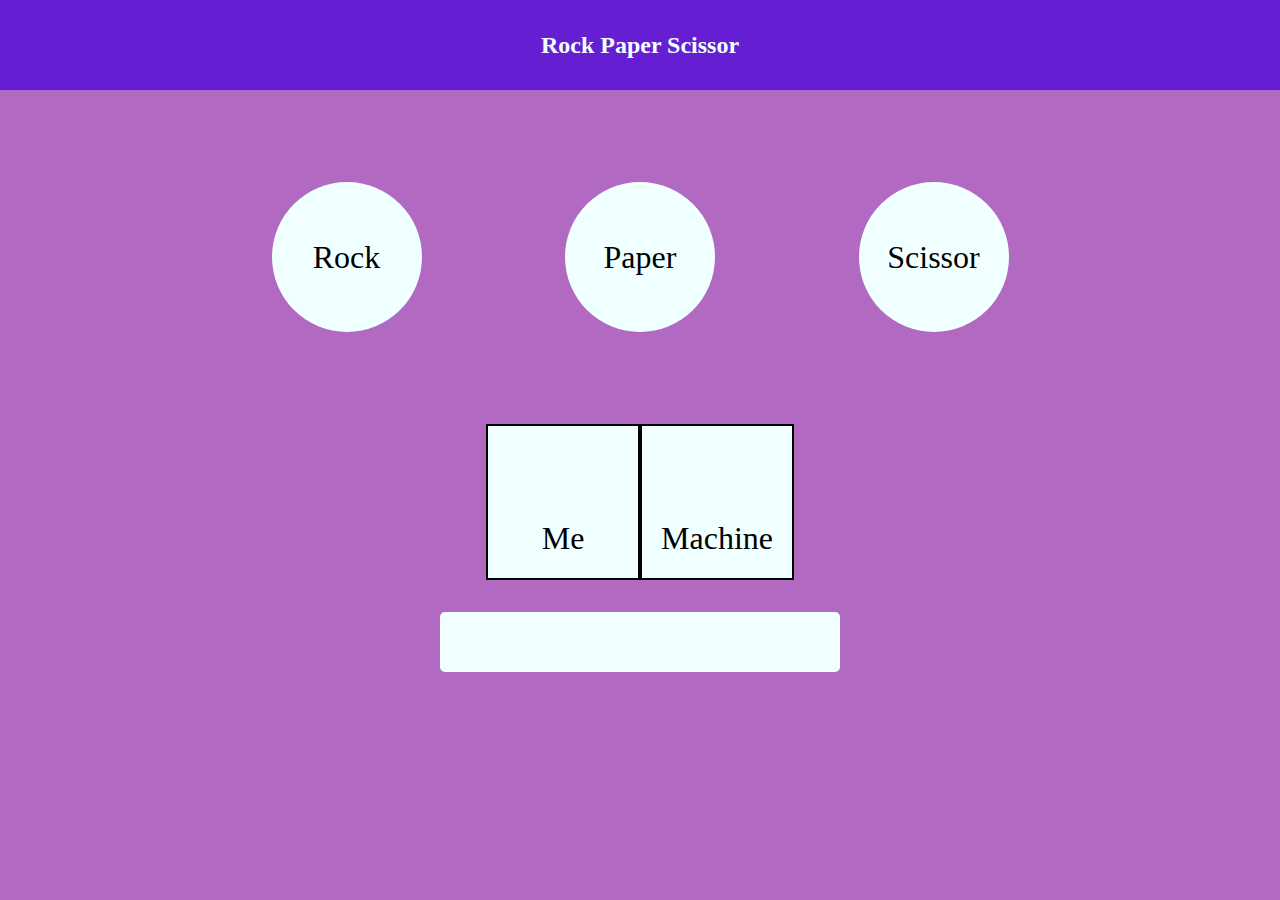
<file: smallJavascriptproject/Rock Paper Scissor/index.html>
<!DOCTYPE html>
<html lang="en">

<head>
    <meta charset="UTF-8">
    <meta name="viewport" content="width=device-width, initial-scale=1.0">
    <title>RockPaperScissor</title>
    <link rel="stylesheet" href="style1.css">
</head>

<body>
    <header>
        <h2>Rock Paper Scissor</h2>
    </header>
    <div class="main-container">
        <div class="round" id="rock">Rock</div>
        <div class="round" id="paper">Paper</div>
        <div class="round" id="scissor">Scissor</div>
    </div>
    <div class="score-board">
        <div class="score-block">
            <div class="score user-score"></div>
            <div class="score-person">Me</div>
        </div>
        <div class="score-block">
            <div class="score comp-score"></div>
            <div class="score-person">Machine</div>
        </div>
    </div>
    <div class="announcement">
    </div>
    <script src="game1.js"></script>
</body>

</html>
</file>
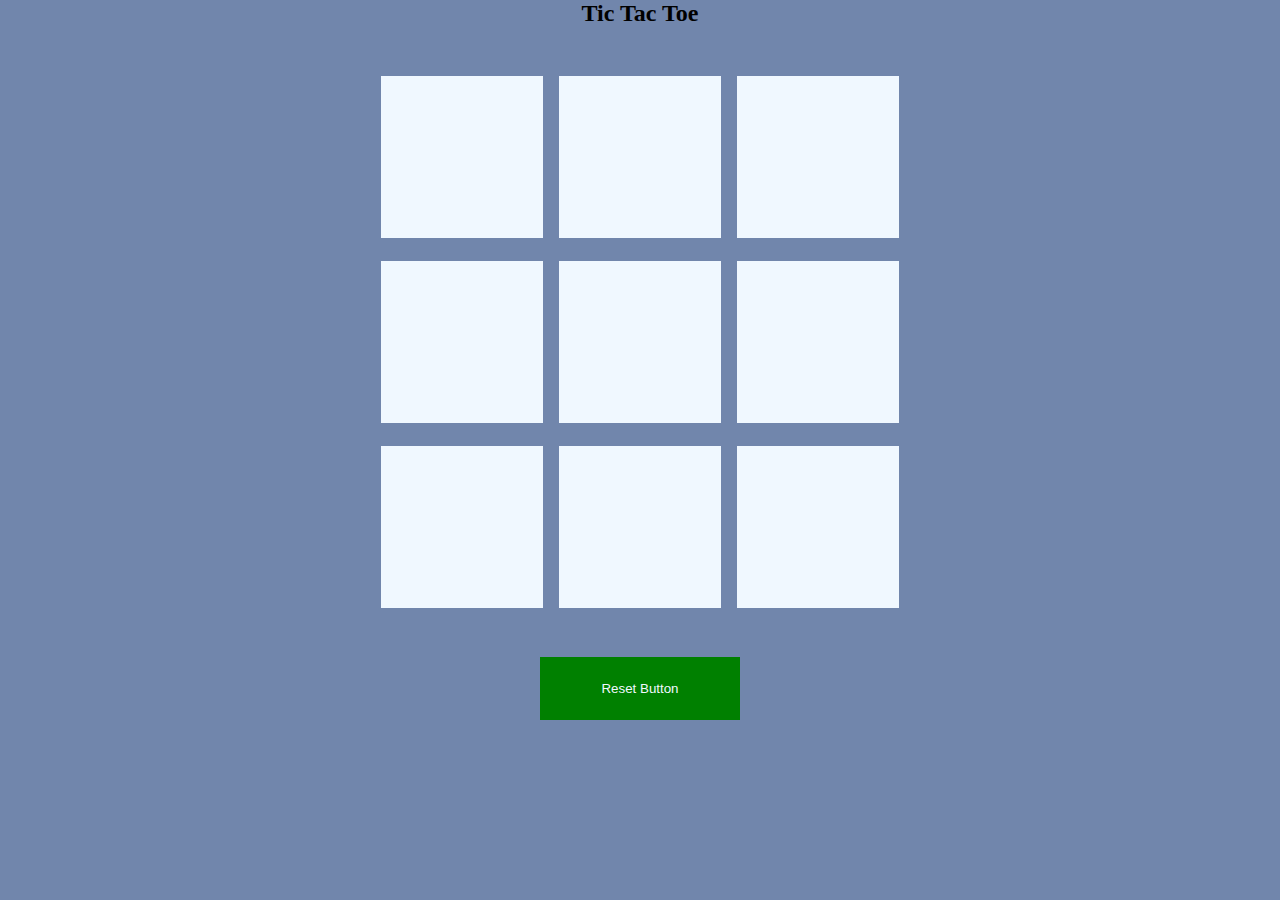
<file: smallJavascriptproject/Tic Tac Toe/index.html>
<!DOCTYPE html>
<html lang="en">
<head>
    <meta charset="UTF-8">
    <meta name="viewport" content="width=device-width, initial-scale=1.0">
    <title>Tic Tac Toe</title>
    <link rel="stylesheet" href="style.css">
</head>
<body>
    <h2>Tic Tac Toe</h2>
    <div class="show-container hide">
        <p class="msg">Winner</p>
        <button class="new-button">Start New Game</button>
    </div>
    <div class="main-container">
        <div class="main-box">
            <button class="box"></button>
            <button class="box"></button>
            <button class="box"></button>
            <button class="box"></button>
            <button class="box"></button>
            <button class="box"></button>
            <button class="box"></button>
            <button class="box"></button>
            <button class="box"></button>
        </div>
    </div>
    <button class="reset">Reset Button</button>
    
    <script src="game.js"></script>
</body>
</html>
</file>
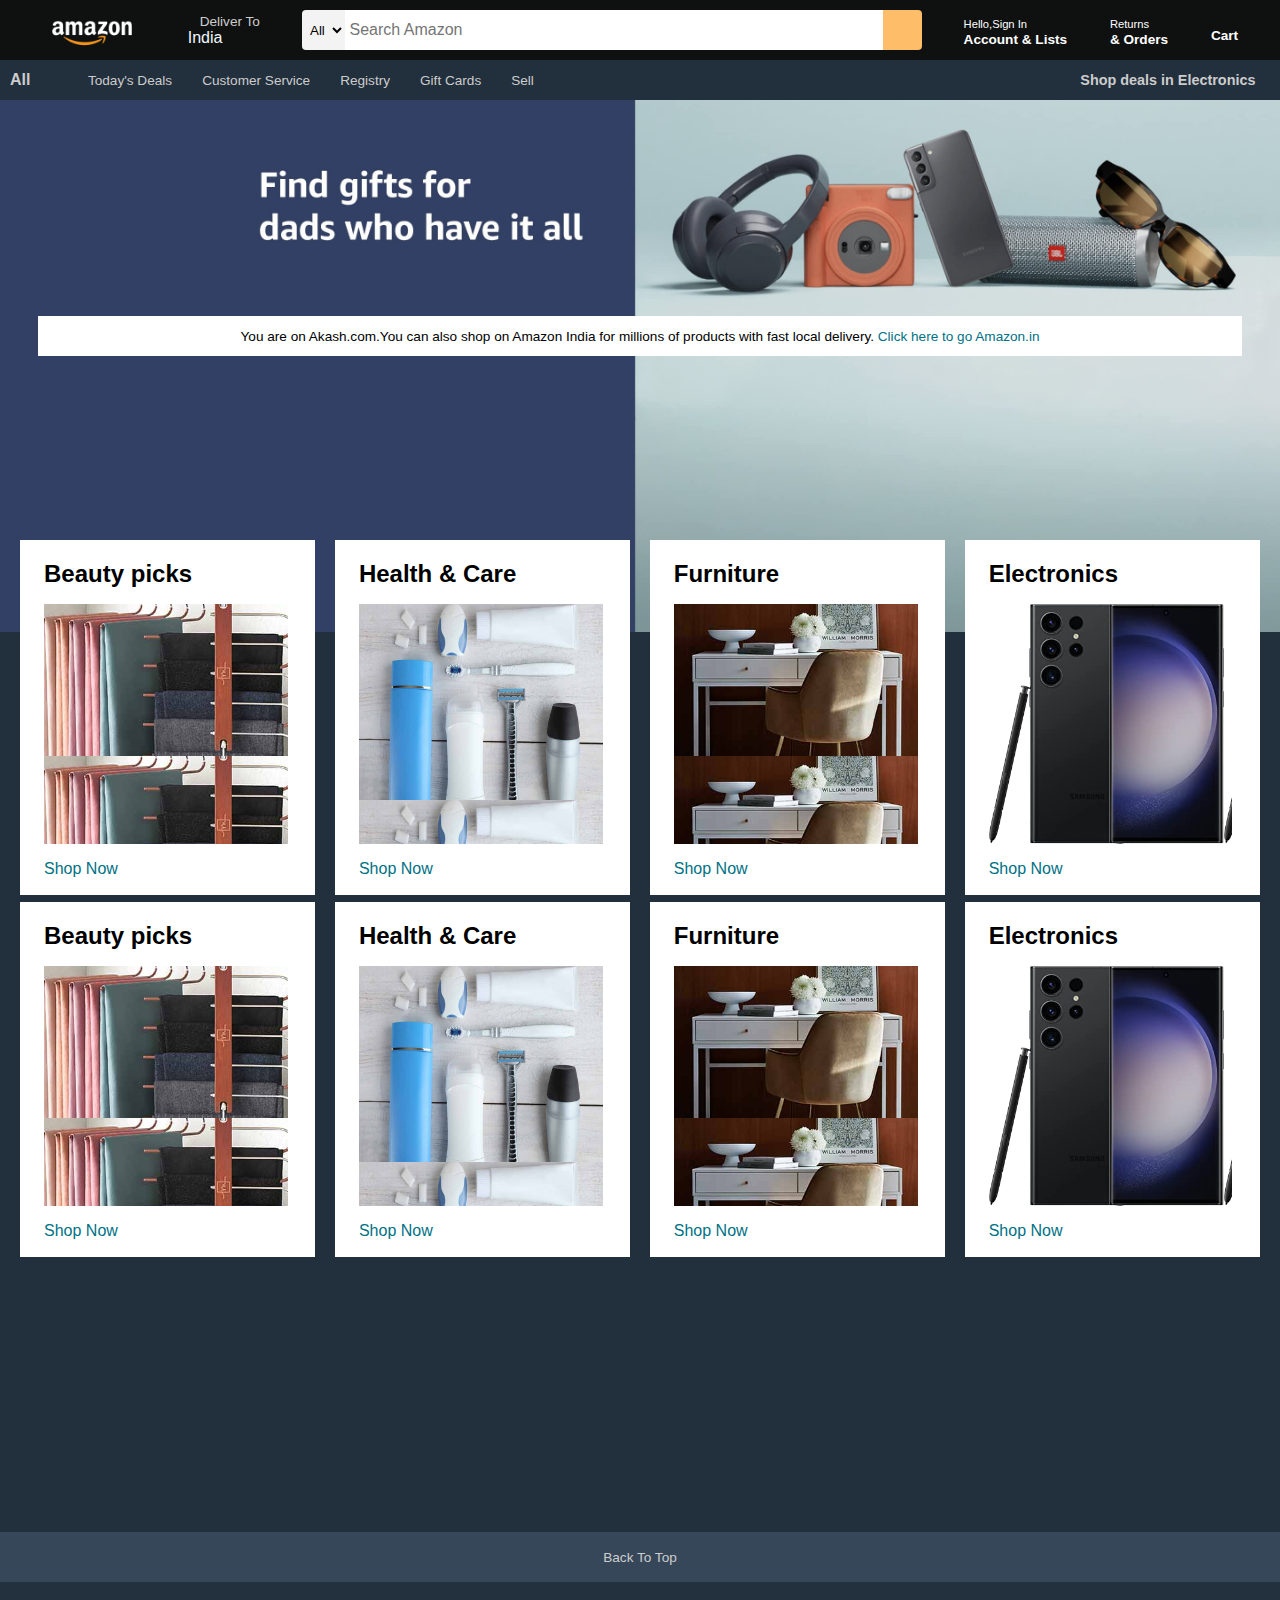
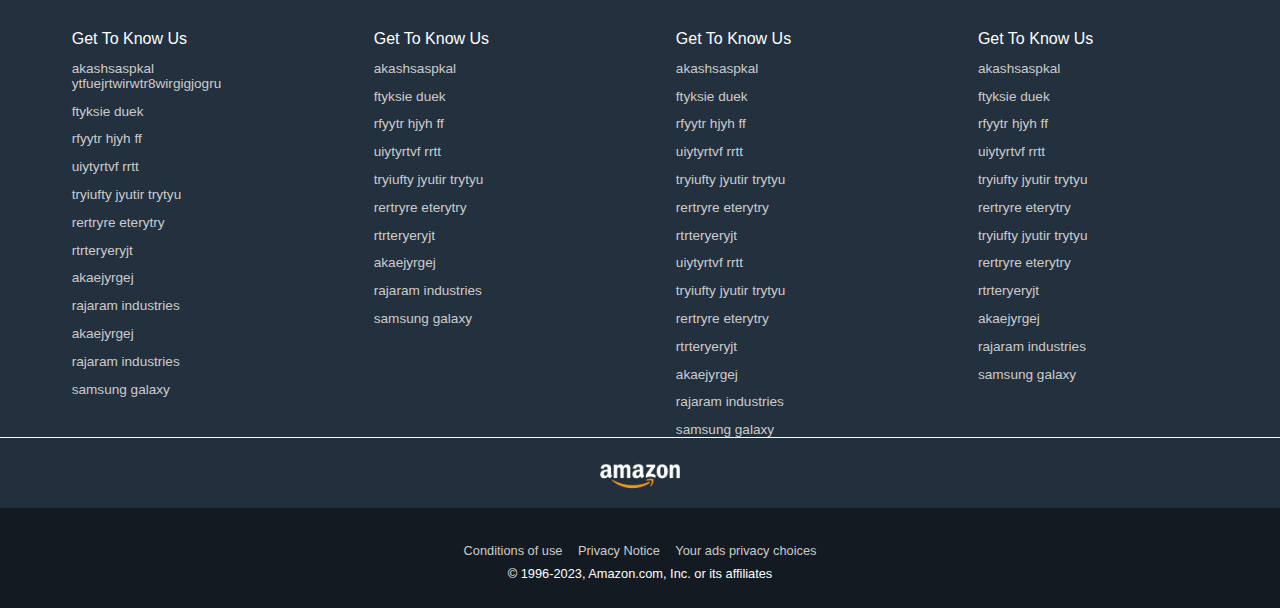
<file: smallJavascriptproject/Amazon/Amazon.html>
<!DOCTYPE html>
<html lang="en">

<head>
    <meta charset="UTF-8">
    <meta name="viewport" content="width=device-width, initial-scale=1.0">
    <title>Amazon</title>
    <link rel="stylesheet" href="https://cdnjs.cloudflare.com/ajax/libs/font-awesome/6.5.1/css/all.min.css"
        integrity="sha512-DTOQO9RWCH3ppGqcWaEA1BIZOC6xxalwEsw9c2QQeAIftl+Vegovlnee1c9QX4TctnWMn13TZye+giMm8e2LwA=="
        crossorigin="anonymous" referrerpolicy="no-referrer" />
    <link rel="stylesheet" href="AmazonStyle.css">
</head>

<body>
    <header>
        <div class="nav">
            <div class="navlogo border">
                <div class="logo"></div>
            </div>
            <div class="nav-address border">
                <p class="deliverto">Deliver To</p>
                <div class="add-icon">
                    <i class="fa-solid fa-location-dot"></i>
                    <p class="india">India</p>
                </div>
            </div>
            <div class="nav-search">
                <select class="select">
                    <option>All</option>
                </select>
                <input type="text" placeholder=" Search Amazon" class="input">
                <div class="search-icon"><i class="fa-solid fa-magnifying-glass"></i></div>
            </div>
            <div class="nav-signin border">
                <p><span>Hello,Sign In</span></p>
                <p class="nav-second">Account & Lists</p>
            </div>
            <div class="nav-returns border">
                <p><span>Returns</span></p>
                <p class="nav-second">& Orders</p>
            </div>
            <div class="nav-cart border">
                <i class="fa-solid fa-cart-shopping"></i>
                Cart
            </div>
        </div>
        <div class="panel">
            <div class="all-panel">
                <i class="fa-solid fa-bars"></i>
                All
            </div>
            <div class="panel-atags">
                <p class="underline"><a href="#">Today's Deals</a></p>
                <p class="underline"><a href="#">Customer Service</a></p>
                <p class="underline"><a href="#">Registry</a></p>
                <p class="underline"><a href="#">Gift Cards</a></p>
                <p class="underline"><a href="#">Sell</a></p>
            </div>
            <div class="panel-shopdeals underline">
                <a href="#">Shop deals in Electronics</a>
            </div>
        </div>
    </header>
    <div class="hero-section">
        <div class="hero-mes">
            <p>You are on Akash.com.You can also shop on Amazon India for millions of products with fast local delivery.
                <a href="https://www.amazon.in/" target="_blank">Click here to go Amazon.in</a></p>
        </div>
    </div>
    <div class="box-section">
        <div class="box1 box">
            <div class="box-content">
                <h2>Beauty picks</h2>
                <div class="imgg" style="background-image: url('box1_image.jpg');"></div>
                <p>Shop Now</p>
            </div>
        </div>
        <div class="box2 box">
            <div class="box-content">
                <h2>Health & Care</h2>
                <div class="imgg" style="background-image: url('box2_image.jpg');"></div>
                <p>Shop Now</p>
            </div>
        </div>
        <div class="box3 box">
            <div class="box-content">
                <h2>Furniture</h2>
                <div class="imgg" style="background-image: url('box3_image.jpg');"></div>
                <p>Shop Now</p>
            </div>
        </div>
        <div class="box4 box">
            <div class="box-content">
                <h2>Electronics</h2>
                <div class="imgg" style="background-image: url('box4_image.jpg');"></div>
                <p>Shop Now</p>
            </div>
        </div>
    </div>
    <div class="next-div">
        <div class="box-section" style="top: 30%;">
            <div class="box1 box">
                <div class="box-content">
                    <h2>Beauty picks</h2>
                    <div class="imgg" style="background-image: url('box1_image.jpg');"></div>
                    <p>Shop Now</p>
                </div>
            </div>
            <div class="box2 box">
                <div class="box-content">
                    <h2>Health & Care</h2>
                    <div class="imgg" style="background-image: url('box2_image.jpg');"></div>
                    <p>Shop Now</p>
                </div>
            </div>
            <div class="box3 box">
                <div class="box-content">
                    <h2>Furniture</h2>
                    <div class="imgg" style="background-image: url('box3_image.jpg');"></div>
                    <p>Shop Now</p>
                </div>
            </div>
            <div class="box4 box">
                <div class="box-content">
                    <h2>Electronics</h2>
                    <div class="imgg" style="background-image: url('box4_image.jpg');"></div>
                    <p>Shop Now</p>
                </div>
            </div>
        </div>
    </div>
    <footer>
        <div class="foot-panel1">
           <a href="#">Back To Top</a>
        </div>
        <div class="foot-panel2">
            <ul>
                <p>Get To Know Us</p>
                <a href="#">akashsaspkal ytfuejrtwirwtr8wirgigjogru</a> 
                <a href="#">ftyksie duek</a> 
                <a href="#">rfyytr hjyh ff</a> 
                <a href="#">uiytyrtvf rrtt</a> 
                <a href="#">tryiufty jyutir trytyu</a> 
                <a href="#">rertryre eterytry</a> 
                <a href="#">rtrteryeryjt</a> 
                <a href="#">akaejyrgej</a> 
                <a href="#">rajaram industries</a> 
                <a href="#">akaejyrgej</a> 
                <a href="#">rajaram industries</a> 
                <a href="#">samsung galaxy</a>
            </ul>
            <ul>
                <p>Get To Know Us</p>
                <a href="#">akashsaspkal</a> 
                <a href="#">ftyksie duek</a> 
                <a href="#">rfyytr hjyh ff</a> 
                <a href="#">uiytyrtvf rrtt</a> 
                <a href="#">tryiufty jyutir trytyu</a> 
                <a href="#">rertryre eterytry</a> 
                <a href="#">rtrteryeryjt</a> 
                <a href="#">akaejyrgej</a> 
                <a href="#">rajaram industries</a> 
                <a href="#">samsung galaxy</a>
            </ul>
            <ul>
                <p>Get To Know Us</p>
                <a href="#">akashsaspkal</a> 
                <a href="#">ftyksie duek</a> 
                <a href="#">rfyytr hjyh ff</a> 
                <a href="#">uiytyrtvf rrtt</a> 
                <a href="#">tryiufty jyutir trytyu</a> 
                <a href="#">rertryre eterytry</a> 
                <a href="#">rtrteryeryjt</a> 
                <a href="#">uiytyrtvf rrtt</a> 
                <a href="#">tryiufty jyutir trytyu</a> 
                <a href="#">rertryre eterytry</a> 
                <a href="#">rtrteryeryjt</a> 
                <a href="#">akaejyrgej</a> 
                <a href="#">rajaram industries</a> 
                <a href="#">samsung galaxy</a>
            </ul>
            <ul>
                <p>Get To Know Us</p>
                <a href="#">akashsaspkal</a> 
                <a href="#">ftyksie duek</a> 
                <a href="#">rfyytr hjyh ff</a> 
                <a href="#">uiytyrtvf rrtt</a> 
                <a href="#">tryiufty jyutir trytyu</a> 
                <a href="#">rertryre eterytry</a> 
                <a href="#">tryiufty jyutir trytyu</a> 
                <a href="#">rertryre eterytry</a> 
                <a href="#">rtrteryeryjt</a> 
                <a href="#">akaejyrgej</a> 
                <a href="#">rajaram industries</a> 
                <a href="#">samsung galaxy</a>
            </ul>
        </div>
        <div class="foot-panel3">
            <div class="logo" style="width: 100px;"></div>
        </div>
        <div class="foot-panel4">
            <div class="pages">
                <a href="">Conditions of use</a>
                <a href="">Privacy Notice</a>
                <a href="">Your ads privacy choices</a>
            </div>
            <div class="copyright">
                © 1996-2023, Amazon.com, Inc. or its affiliates
            </div>
        </div>
    </footer>
</body>

</html>
</file>
<file: smallJavascriptproject/Rock Paper Scissor/style1.css>
*
{
    padding: 0;
    margin: 0;
}
body
{
    background-color: rgb(178, 105, 194); 
    text-align: center;
    display: flex;
    flex-direction: column;
    justify-content: center;
    align-items: center;
    gap: 2rem;
}
header
{
    width: 100%;
    background-color: rgb(102, 30, 210);
    color: azure;
    height: 10vh;
    display: flex;
    justify-content: center;
    align-items: center;
}
.main-container
{
    height: 30vh;
    width: 80%;
    /* background-color:transparent; */
    display: flex;
    justify-content: space-evenly;
    align-items: center; 
}
.round
{
    height: 150px;
    width: 150px;
    background-color: azure;
    border-radius: 50%;
    display: flex;
    justify-content: center;
    align-items: center;
    font-size: 2rem;
}
.round:hover
{
    cursor: pointer;
    background-color: cornsilk;
    border: 4px solid green;
}
.score-board
{
    display: flex;
}
.score-block
{
    border: 2px solid black;
}
.score
{
    height: 8dvb;
    width: 150px;
    background-color: azure;
    font-size: 2rem;
    color: black;
    display: flex;
    justify-content: center;
    align-items: center;
}
.score-person
{
    height: 80px;
    width: 150px;
    font-size: 2rem;
    background-color: azure;
    color: black;
    display: flex;
    justify-content: center;
    align-items: center;
}
.announcement
{
    height: 60px;
    width: 400px;
    font-size: 2rem;
    background-color: azure;
    color: black;
    border-radius: 5px;
    display: flex;
    justify-content: center;
    align-items: center;
}
</file>
<file: smallJavascriptproject/Tic Tac Toe/style.css>
*
{
    padding: 0;
    margin: 0;
}
body
{
    background-color: rgb(113, 134, 172);
    text-align: center;
}
.show-container
{
    height: 100vh;
    display: flex;
    flex-direction: column;
    justify-content: center;
    align-items: center;
    gap: 2rem;
}
.msg
{
    font-size: 2rem;
    color: black;
}
.new-button
{
    padding: 1.5rem;
    width: 200px;
    border: none;   
    color: aliceblue;
    background-color: green;
}
.reset
{
    padding: 1.5rem;
    width: 200px;
    border: none;   
    color: aliceblue;
    margin-bottom: 2rem;
    background-color: green;
}
.hide
{
    display: none;
}
.main-container
{
    height: 70vh;
    display: flex;
    justify-content: center;
    align-items: center;
}
.main-box
{
    height: 60vmin;
    width: 60vmin;
    display: flex;
    flex-wrap: wrap;
    justify-content: center;
    align-items: center;
    gap: 1rem;
}
.box
{
    height: 18vmin;
    width: 18vmin;
    font-size: 8vmin;
    background-color: aliceblue;
    color: blueviolet;
    border: none;
}
</file>
<file: smallJavascriptproject/Amazon/AmazonStyle.css>
*
{
    margin: 0;
    padding: 0;
    font-family: Arial, Helvetica, sans-serif;
    border: border-box;
}
.nav
{
    height: 60px;
    background-color: #0f1111;
    display: flex;
    align-items: center;
    justify-content: space-evenly;
    color: white;
}
.navlogo
{
    height: 50px;
    width: 100px;
}
.logo
{
    background-image: url("amazon_logo.png");
    height: 50px;
    width: 100%;
    background-size: cover;
}
.border
{
    border: 1px solid transparent;
    /* height: 40px; */
}
.border:hover
{
    border-color: aliceblue;
}
.deliverto
{
    font-size: 0.85rem;
    color: #cccccc;
    margin-left: 15px;
}
.india
{
    margin-left: 3px;
    font-size: 1rem;
    color: aliceblue;
}
.add-icon
{
    display: flex;
    align-items: centre;
}
.nav-search
{
    height: 40px;
    width: 620px;
    border-radius: 4px;
    display: flex;
    align-items: centre;
}
.select
{
    background-color: #f3f3f3;
    width: 50px;
    text-align: center;
    border-top-left-radius: 4px;
    border-bottom-left-radius: 4px;
    border: none;
}
.input
{
    font-size: 1rem;
    border-style: none;
    width: 100%;
}
.search-icon
{
    background-color: #febd68;
    color: #0f1111;
    width: 45px;
    font-size: 1.2rem;
    display: flex;
    justify-content: center;
    align-items: center;
    border-top-right-radius: 4px;
    border-bottom-right-radius: 4px;
}
.nav-search:hover
{
    border: 2px solid #febd68;
}
span
{
    font-size: 0.7rem;
}
.nav-second
{
    font-size: 0.85rem;
    font-weight: 700;
}
.nav-cart i
{
    font-size: 30px;
}
.nav-cart
{
    font-size: 0.85rem;
    font-weight: 700;
}
.panel
{
    height: 40px;
    background-color: #222f3d;
    color: #cccccc;
    display: flex;
    align-items: center;
    justify-content: space-evenly;
}
.all-panel
{
    width: 60px;
    padding-left: 10px;
    font-weight: 700;
}
.panel-atags
{
    font-size: 0.85rem;
    width:100%;
    display: flex;
}
.panel-atags p{
    margin-left: 30px;
}
a{
    text-decoration: none;
    color: #cccccc;
}
.panel-shopdeals
{
    font-size: 0.9rem;
    font-weight: 700;
    width: 250px;
    justify-content:flex-end;
}
.underline
{
    text-decoration: underline;
    color: transparent;
}
.underline:hover
{
    color: #f3f3f3;
}
.hero-section
{
    background-image: url(hero_image.jpg);
    height: 532px;
    background-size: cover;
    display: flex;
    justify-content: center;
    align-items: center;
}
.hero-mes
{
    height: 40px;
    width: 94%;
    font-size: 0.85rem;
    background-color: white;
    color: black;
    display: flex;
    justify-content: center;
    align-items: center;
    position: relative;
    bottom: 30px;
}
.hero-mes a{
    color: #007185;
}
.box-section
{
    width: 100%;
    display: flex;
    justify-content: space-evenly;
    position: absolute;
    top: 60%;
}
.box
{
    width: 23%;
    height: 20rem;
    background-color: white;
    padding: 20px 0px 15px;
}
.box-content
{
    margin-left: 8%;
}
.imgg
{
    width: 90%;
    height: 15rem;
    background-size: contain;
    margin-top: 1rem;
    margin-bottom: 1rem;
}
.box-content p{
    color: #007185;
}
.next-div
{
    background-color: #222f3d;
    height: 100vh;
    position: relative;
    z-index: -1;
}
.foot-panel1
{
    background-color: #37475a;
    color: white;
    height: 50px;
    display: flex;
    justify-content: center;
    align-items: center;
    font-size: 0.85rem;
}
.foot-panel2
{
    background-color: hsl(211, 28%, 19%);
    color: white;
    display: flex;
    justify-content: space-evenly;
}
.foot-panel2 ul{
    margin-top: 3rem;
    list-style-type: none;
    width: 18%;
} 
.foot-panel2 a{
    display: block;
    margin-top: 0.8rem;
    font-size: 0.85rem;
}  
.foot-panel3
{
    background-color: #222f3d;
    border-top: 0.5px solid white;
    color: white;
    height: 70px;
    display: flex;
    justify-content: center;
    align-items: center;
}
.foot-panel4
{
    background-color: #131A22;
    color: white;
    height: 100px;
    display:flex;
    flex-direction: column;
    justify-content: center;
    align-items: center;
}
.pages{
    width: 30%;
    height: 30%;
    font-size: 0.80rem;
    display: flex;
    justify-content: space-evenly;
    align-items: center; 
}
.copyright
{
    font-size: 0.80rem  ;
}
</file>
